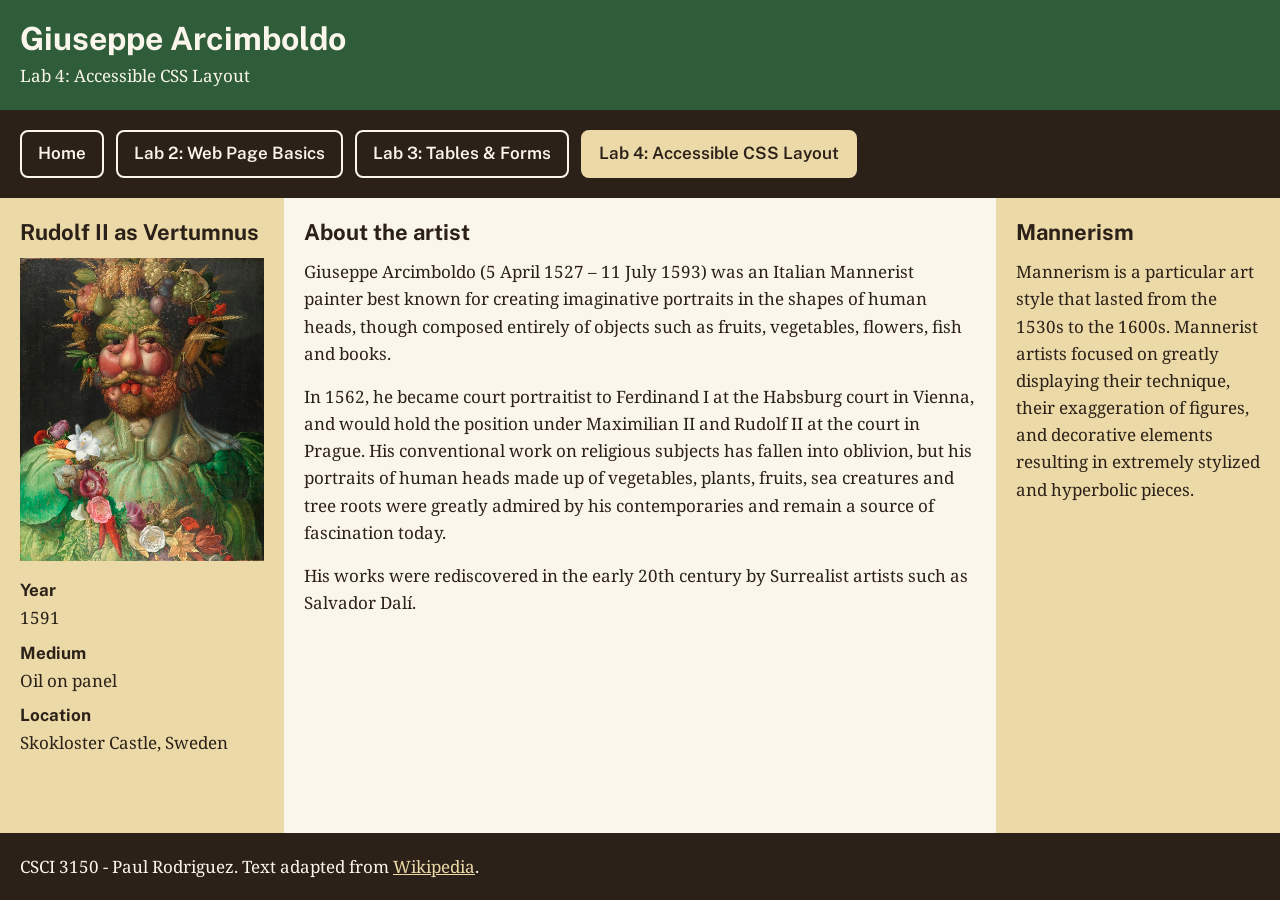
<file: lab4.html>
<!doctype html>
<html lang="en">
    <head>
        <meta charset="UTF-8" />
        <meta name="viewport" content="width=device-width, initial-scale=1.0" />
        <meta
            name="description"
            content="A responsive multicolumn page about the painter Giuseppe Arcimboldo, built with CSS grid areas and flexbox."
        />
        <title>Lab 4: Accessible CSS Layout - Paul Rodriguez</title>
        <link rel="icon" href="data:," />
        <link href="lab4.css" rel="stylesheet" />
    </head>
    <body>
        <a href="#main" class="skip-link">Skip to main content</a>

        <header class="site-header">
            <h1>Giuseppe Arcimboldo</h1>
            <p>Lab 4: Accessible CSS Layout</p>
        </header>

        <nav class="site-nav" aria-labelledby="site-nav-heading">
            <h2 id="site-nav-heading" class="visually-hidden">
                Site navigation
            </h2>
            <ul>
                <li><a href="index.html">Home</a></li>
                <li><a href="semantic.html">Lab 2: Web Page Basics</a></li>
                <li><a href="accessible.html">Lab 3: Tables &amp; Forms</a></li>
                <li>
                    <a href="lab4.html" aria-current="page"
                        >Lab 4: Accessible CSS Layout</a
                    >
                </li>
            </ul>
        </nav>

        <main id="main" tabindex="-1" aria-labelledby="about-heading">
            <h2 id="about-heading">About the artist</h2>
            <p>
                Giuseppe Arcimboldo (<time datetime="1527-04-05"
                    >5 April 1527</time
                >
                – <time datetime="1593-07-11">11 July 1593</time>) was an
                Italian Mannerist painter best known for creating imaginative
                portraits in the shapes of human heads, though composed entirely
                of objects such as fruits, vegetables, flowers, fish and books.
            </p>
            <p>
                In <time datetime="1562">1562</time>, he became court
                portraitist to Ferdinand I at the Habsburg court in Vienna, and
                would hold the position under Maximilian II and Rudolf II at the
                court in Prague. His conventional work on religious subjects has
                fallen into oblivion, but his portraits of human heads made up
                of vegetables, plants, fruits, sea creatures and tree roots were
                greatly admired by his contemporaries and remain a source of
                fascination today.
            </p>
            <p>
                His works were rediscovered in the early 20th century by
                Surrealist artists such as Salvador Dalí.
            </p>
        </main>

        <aside class="aside-art" aria-labelledby="art-heading">
            <h2 id="art-heading">Rudolf II as Vertumnus</h2>
            <img
                src="vertumnus.jpg.webp"
                width="960"
                height="1190"
                alt="Portrait of Emperor Rudolf II made entirely of fruits, vegetables and flowers."
            />
            <dl>
                <div>
                    <dt>Year</dt>
                    <dd>1591</dd>
                </div>
                <div>
                    <dt>Medium</dt>
                    <dd>Oil on panel</dd>
                </div>
                <div>
                    <dt>Location</dt>
                    <dd>Skokloster Castle, Sweden</dd>
                </div>
            </dl>
        </aside>

        <aside class="aside-style" aria-labelledby="style-heading">
            <h2 id="style-heading">Mannerism</h2>
            <p>
                Mannerism is a particular art style that lasted from the 1530s
                to the 1600s. Mannerist artists focused on greatly displaying
                their technique, their exaggeration of figures, and decorative
                elements resulting in extremely stylized and hyperbolic pieces.
            </p>
        </aside>

        <footer class="site-footer">
            <p>
                CSCI 3150 - Paul Rodriguez. Text adapted from
                <a href="https://en.wikipedia.org/wiki/Giuseppe_Arcimboldo"
                    >Wikipedia</a
                >.
            </p>
        </footer>
    </body>
</html>
</file>
<file: lab4.css>
@import url("https://fonts.googleapis.com/css2?family=Noto+Serif:ital,wght@0,400..700;1,400..700&family=Public+Sans:wght@400..700&display=swap");

/* Five-color scheme. Swap these values to change the whole page. */
:root {
    --ink: #2b2118;
    --paper: #fbf6ec;
    --leaf: #2f5d3a;
    --fruit: #9b2c1f;
    --straw: #ebd9a8;

    --font-body: "Noto Serif", serif;
    --font-heading: "Public Sans", sans-serif;
}

*,
*::before,
*::after {
    box-sizing: border-box;
}

/* Overall 2D layout: mobile first, one column in DOM order */
body {
    display: grid;
    grid-template-columns: minmax(0, 1fr);
    grid-template-areas:
        "header"
        "nav"
        "main"
        "art"
        "style"
        "footer";
    min-height: 100vh;
    max-width: 80rem;
    margin: 0 auto;
    background: var(--paper);
    color: var(--ink);
    font-family: var(--font-body);
    font-size: 1.0625rem;
    line-height: 1.6;
}

.site-header {
    grid-area: header;
}
.site-nav {
    grid-area: nav;
}
main {
    grid-area: main;
}
.aside-art {
    grid-area: art;
}
.aside-style {
    grid-area: style;
}
.site-footer {
    grid-area: footer;
}

.site-header,
.site-nav,
main,
.aside-art,
.aside-style,
.site-footer {
    padding: 1.25rem;
}

/* Typography */
h1,
h2,
.site-nav,
.skip-link {
    font-family: var(--font-heading);
}

h1 {
    margin: 0;
    font-size: 2rem;
    line-height: 1.2;
}

h2 {
    margin: 0 0 0.75rem;
    font-size: 1.375rem;
    line-height: 1.3;
}

p {
    margin: 0 0 1rem;
    max-width: 70ch;
}

img {
    display: block;
    max-width: 100%;
    height: auto;
}

/* Regions */
.site-header {
    background: var(--leaf);
    color: var(--paper);
}

.site-header p {
    margin: 0.25rem 0 0;
}

.aside-art,
.aside-style {
    background: var(--straw);
}

.aside-art dl {
    margin: 1rem 0 0;
}

.aside-art dt {
    font-family: var(--font-heading);
    font-weight: 700;
}

.aside-art dd {
    margin: 0 0 0.5rem;
}

.site-footer {
    background: var(--ink);
    color: var(--paper);
}

.site-footer p {
    margin: 0;
    max-width: none;
}

.site-footer a {
    color: var(--straw);
}

/* Nav list: 1D flexbox, vertical and thumb-able on mobile */
.site-nav {
    background: var(--ink);
    color: var(--paper);
}

.site-nav ul {
    display: flex;
    flex-direction: column;
    gap: 0.75rem;
    margin: 0;
    padding: 0;
    list-style: none;
}

.site-nav a {
    display: flex;
    align-items: center;
    min-height: 3rem;
    padding: 0.5rem 1rem;
    border: 2px solid var(--paper);
    border-radius: 0.5rem;
    color: var(--paper);
    font-weight: 600;
    text-decoration: none;
}

.site-nav a:hover {
    text-decoration: underline;
}

.site-nav a[aria-current="page"] {
    background: var(--straw);
    border-color: var(--straw);
    color: var(--ink);
}

/* Accessibility helpers */
main:focus {
    outline: none;
}

a {
    color: var(--fruit);
}

a:focus-visible {
    outline: 3px solid var(--fruit);
    outline-offset: 2px;
}

.site-nav a:focus-visible,
.site-footer a:focus-visible {
    outline-color: var(--paper);
}

.visually-hidden {
    position: absolute;
    width: 1px;
    height: 1px;
    margin: -1px;
    padding: 0;
    overflow: hidden;
    clip-path: inset(50%);
    white-space: nowrap;
    border: 0;
}

.skip-link {
    position: absolute;
    top: 0;
    left: 1rem;
    z-index: 10;
    padding: 0.75rem 1rem;
    background: var(--paper);
    color: var(--ink);
    font-weight: 700;
    transform: translateY(-120%);
}

.skip-link:focus {
    transform: translateY(0);
}

/* Tablet: main spans the page, asides sit side by side beneath it */
@media (min-width: 40rem) {
    body {
        grid-template-columns: repeat(2, minmax(0, 1fr));
        grid-template-rows: auto auto 1fr auto auto;
        grid-template-areas:
            "header header"
            "nav nav"
            "main main"
            "art style"
            "footer footer";
    }

    .site-nav ul {
        flex-direction: row;
        flex-wrap: wrap;
    }
}

/* Desktop: three columns with main in the center */
@media (min-width: 64rem) {
    body {
        grid-template-columns: minmax(14rem, 1fr) minmax(0, 2.5fr) minmax(14rem, 1fr);
        grid-template-rows: auto auto 1fr auto;
        grid-template-areas:
            "header header header"
            "nav nav nav"
            "art main style"
            "footer footer footer";
    }
}
</file>
